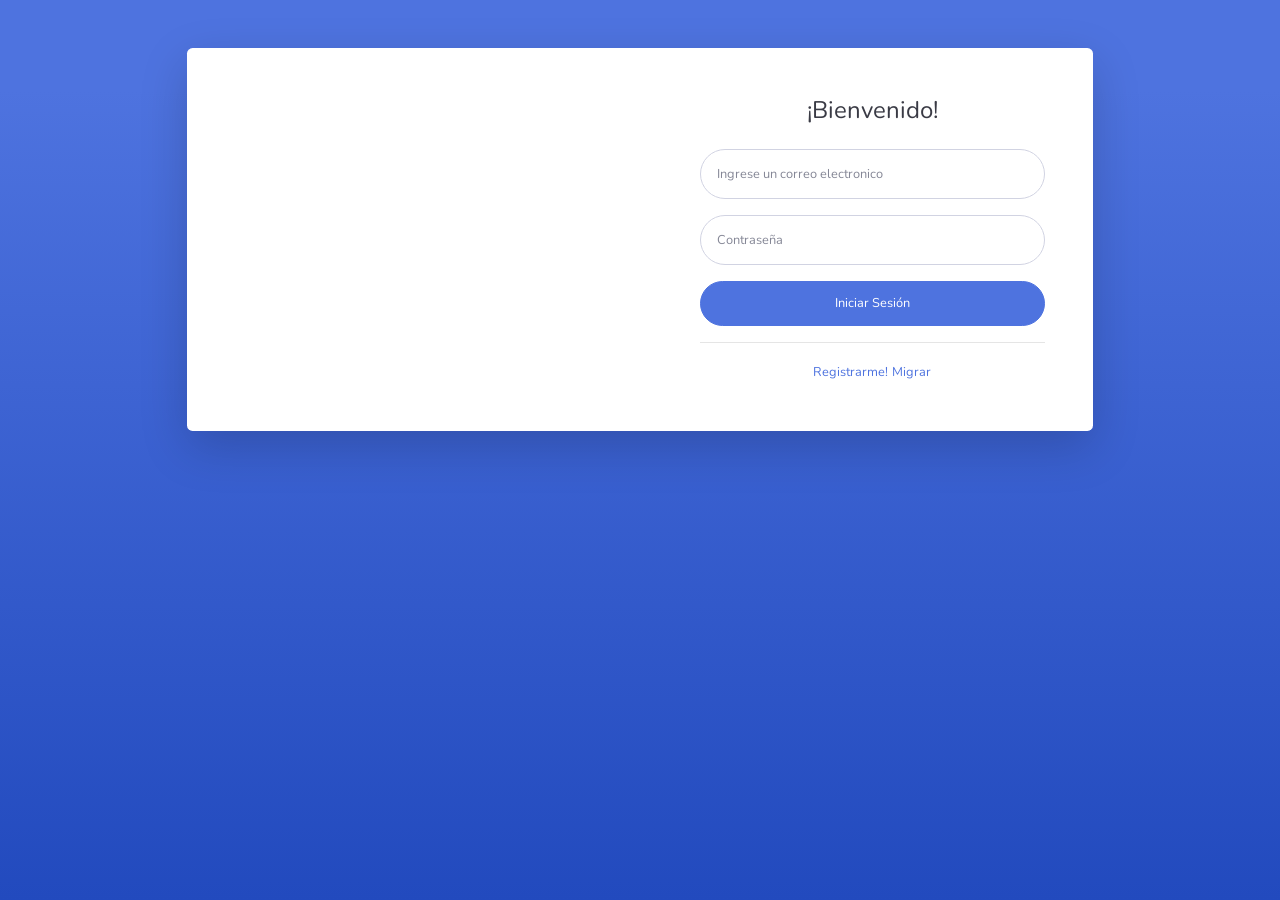
<file: FrontEzpeleta2025/views/login.html>
<!DOCTYPE html>
<html lang="en">

<head>

    <meta charset="utf-8">
    <meta http-equiv="X-UA-Compatible" content="IE=edge">
    <meta name="viewport" content="width=device-width, initial-scale=1, shrink-to-fit=no">
    <meta name="description" content="">
    <meta name="author" content="">

    <title>Tickets - Ingreso</title>

    <!-- Custom fonts for this template-->
    <link href="../sb-admin/vendor/fontawesome-free/css/all.min.css" rel="stylesheet" type="text/css">
    <link
        href="https://fonts.googleapis.com/css?family=Nunito:200,200i,300,300i,400,400i,600,600i,700,700i,800,800i,900,900i"
        rel="stylesheet">

    <!-- Custom styles for this template-->
    <link href="../css/sb-admin-2.min.css" rel="stylesheet">

</head>

<body class="bg-gradient-primary">

    <div class="container">

        <!-- Outer Row -->
        <div class="row justify-content-center">

            <div class="col-xl-10 col-lg-12 col-md-9">

                <div class="card o-hidden border-0 shadow-lg my-5">
                    <div class="card-body p-0">
                        <!-- Nested Row within Card Body -->
                        <div class="row">
                            <div class="col-lg-6 d-none d-lg-block bg-login-image"></div>
                            <div class="col-lg-6">
                                <div class="p-5">
                                    <div class="text-center">
                                        <h1 class="h4 text-gray-900 mb-4">¡Bienvenido!</h1>
                                    </div>
                                    <form class="user" id="loginForm">
                                        <div class="form-group">
                                            <input type="email" class="form-control form-control-user"
                                            id="loginEmail" aria-describedby="emailHelp"
                                                placeholder="Ingrese un correo electronico">
                                        </div>
                                        <div class="form-group">
                                            <input type="password" class="form-control form-control-user"
                                            id="loginPassword" placeholder="Contraseña">
                                        </div>
                                        <button class="btn btn-primary btn-user btn-block" type="submit">Iniciar Sesión</button>                                                                      
                                    </form>
                                    <!-- <hr> -->

                                    <!-- <p>Token JWT (A MODO DE PRUEBA)</p> -->
                                    <pre id="tokenOutput"></pre>

                                    <hr>

                                    <div class="text-center">
                                        <a class="small" href="../views/register.html">Registrarme!</a>
                                           <a class="small" onclick="Migrar()">Migrar</a>
                                    </div>
                                </div>
                            </div>
                        </div>
                    </div>
                </div>

            </div>

        </div>

    </div>

    <!-- Bootstrap core JavaScript-->
    <script src="../sb-admin/vendor/jquery/jquery.min.js"></script>
    <script src="../sb-admin/vendor/bootstrap/js/bootstrap.bundle.min.js"></script>

    <!-- Core plugin JavaScript-->
    <script src="../sb-admin/vendor/jquery-easing/jquery.easing.min.js"></script>

    <!-- Custom scripts for all pages-->
    <script src="../js/sb-admin/sb-admin-2.min.js"></script>

    <script src="../js/config.js"></script>
    <script src="../js/user.js"></script>

</body>

</html>
</file>
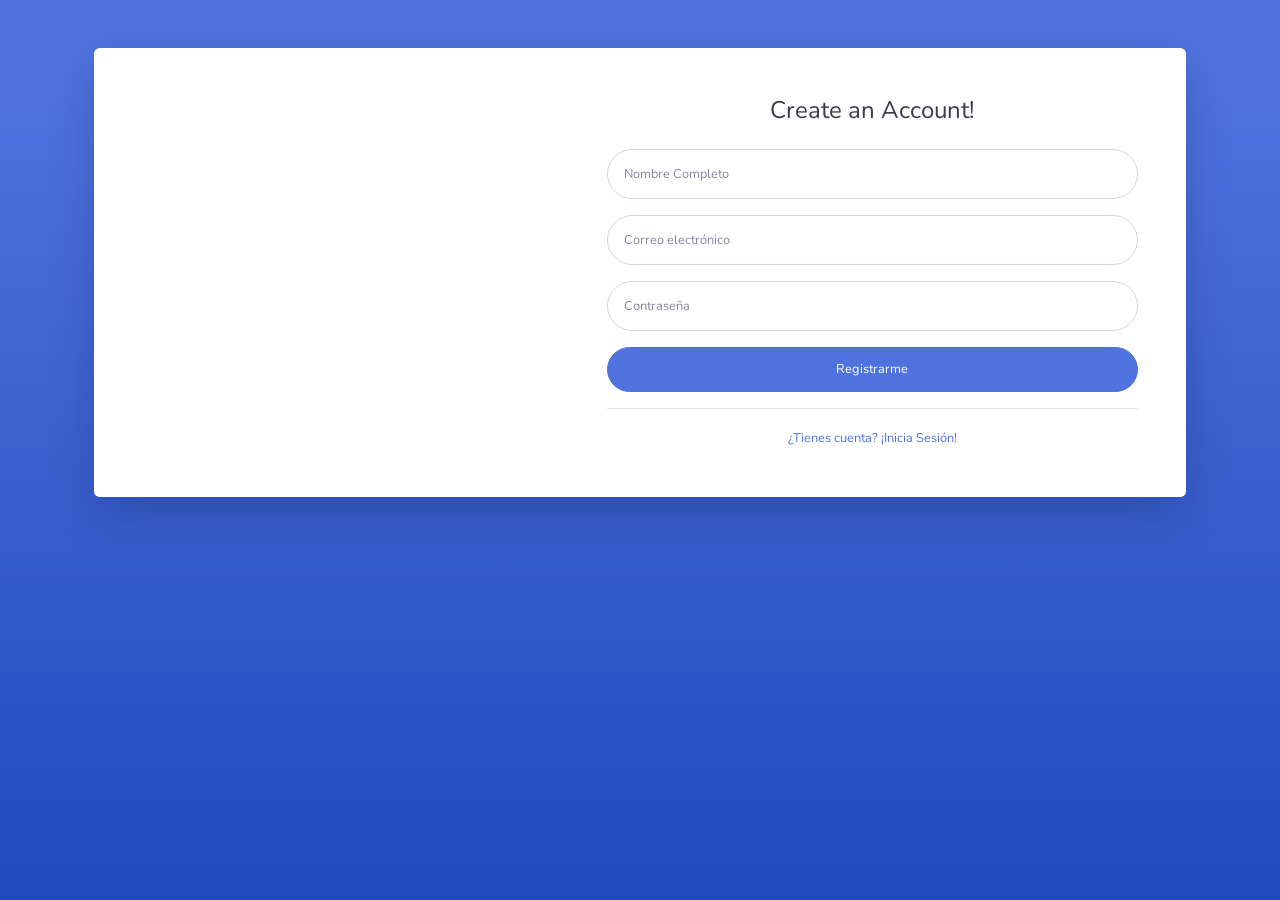
<file: FrontEzpeleta2025/views/register.html>
<!DOCTYPE html>
<html lang="en">

<head>

    <meta charset="utf-8">
    <meta http-equiv="X-UA-Compatible" content="IE=edge">
    <meta name="viewport" content="width=device-width, initial-scale=1, shrink-to-fit=no">
    <meta name="description" content="">
    <meta name="author" content="">

    <title>Tickets - Registrar Usuario</title>

    <!-- Custom fonts for this template-->
    <link href="../sb-admin/vendor/fontawesome-free/css/all.min.css" rel="stylesheet" type="text/css">
    <link
        href="https://fonts.googleapis.com/css?family=Nunito:200,200i,300,300i,400,400i,600,600i,700,700i,800,800i,900,900i"
        rel="stylesheet">

    <!-- Custom styles for this template-->
    <link href="../css/sb-admin-2.min.css" rel="stylesheet">

</head>

<body class="bg-gradient-primary">

    <div class="container">

        <div class="card o-hidden border-0 shadow-lg my-5">
            <div class="card-body p-0">
                <!-- Nested Row within Card Body -->
                <div class="row">
                    <div class="col-lg-5 d-none d-lg-block bg-register-image"></div>
                    <div class="col-lg-7">
                        <div class="p-5">
                            <div class="text-center">
                                <h1 class="h4 text-gray-900 mb-4">Create an Account!</h1>
                            </div>
                            <form class="user" id="registerForm">
                                <div class="form-group ">
                                    <input type="text" class="form-control form-control-user" id="regNombre"
                                            placeholder="Nombre Completo">
                                   
                                   
                                </div>
                                <div class="form-group">
                                    <input type="email" class="form-control form-control-user" id="regEmail"
                                        placeholder="Correo electrónico">
                                </div>
                                <div class="form-group">
                                        <input type="password" class="form-control form-control-user"
                                        id="regPassword" placeholder="Contraseña">
                                   
                                  
                                </div>

                                <button type="submit" class="btn btn-primary btn-user btn-block">Registrarme</button>

                     
                            </form>
                            <hr>
                         
                            <div class="text-center">
                                <a class="small" href="../views/login.html">¿Tienes cuenta? ¡Inicia Sesión!</a>
                            </div>
                        </div>
                    </div>
                </div>
            </div>
        </div>

    </div>

    <!-- Bootstrap core JavaScript-->
    <script src="../sb-admin/vendor/jquery/jquery.min.js"></script>
    <script src="../sb-admin/vendor/bootstrap/js/bootstrap.bundle.min.js"></script>

    <!-- Core plugin JavaScript-->
    <script src="../sb-admin/vendor/jquery-easing/jquery.easing.min.js"></script>

    <!-- Custom scripts for all pages-->
    <script src="../js/sb-admin/sb-admin-2.min.js"></script>

    <script src="../js/config.js"></script>
    <script src="../js/register.js"></script>

</body>

</html>
</file>
